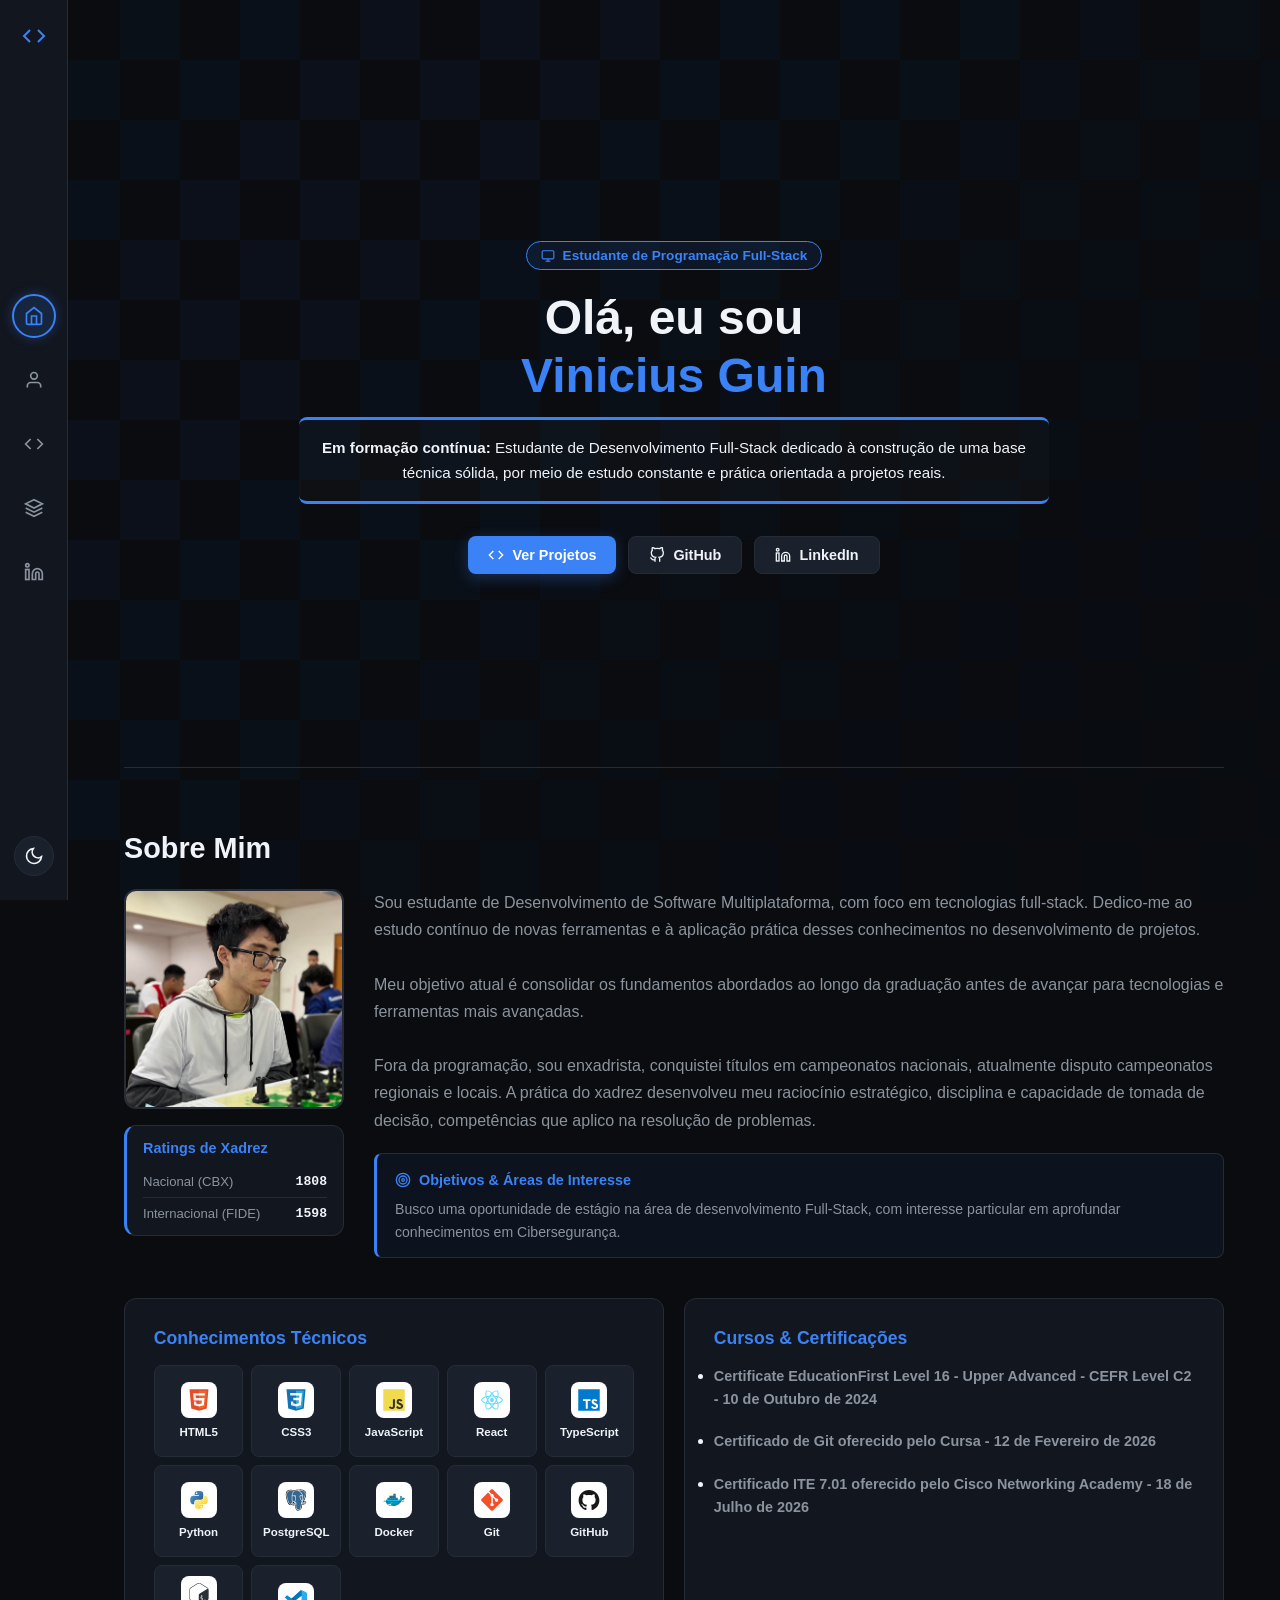
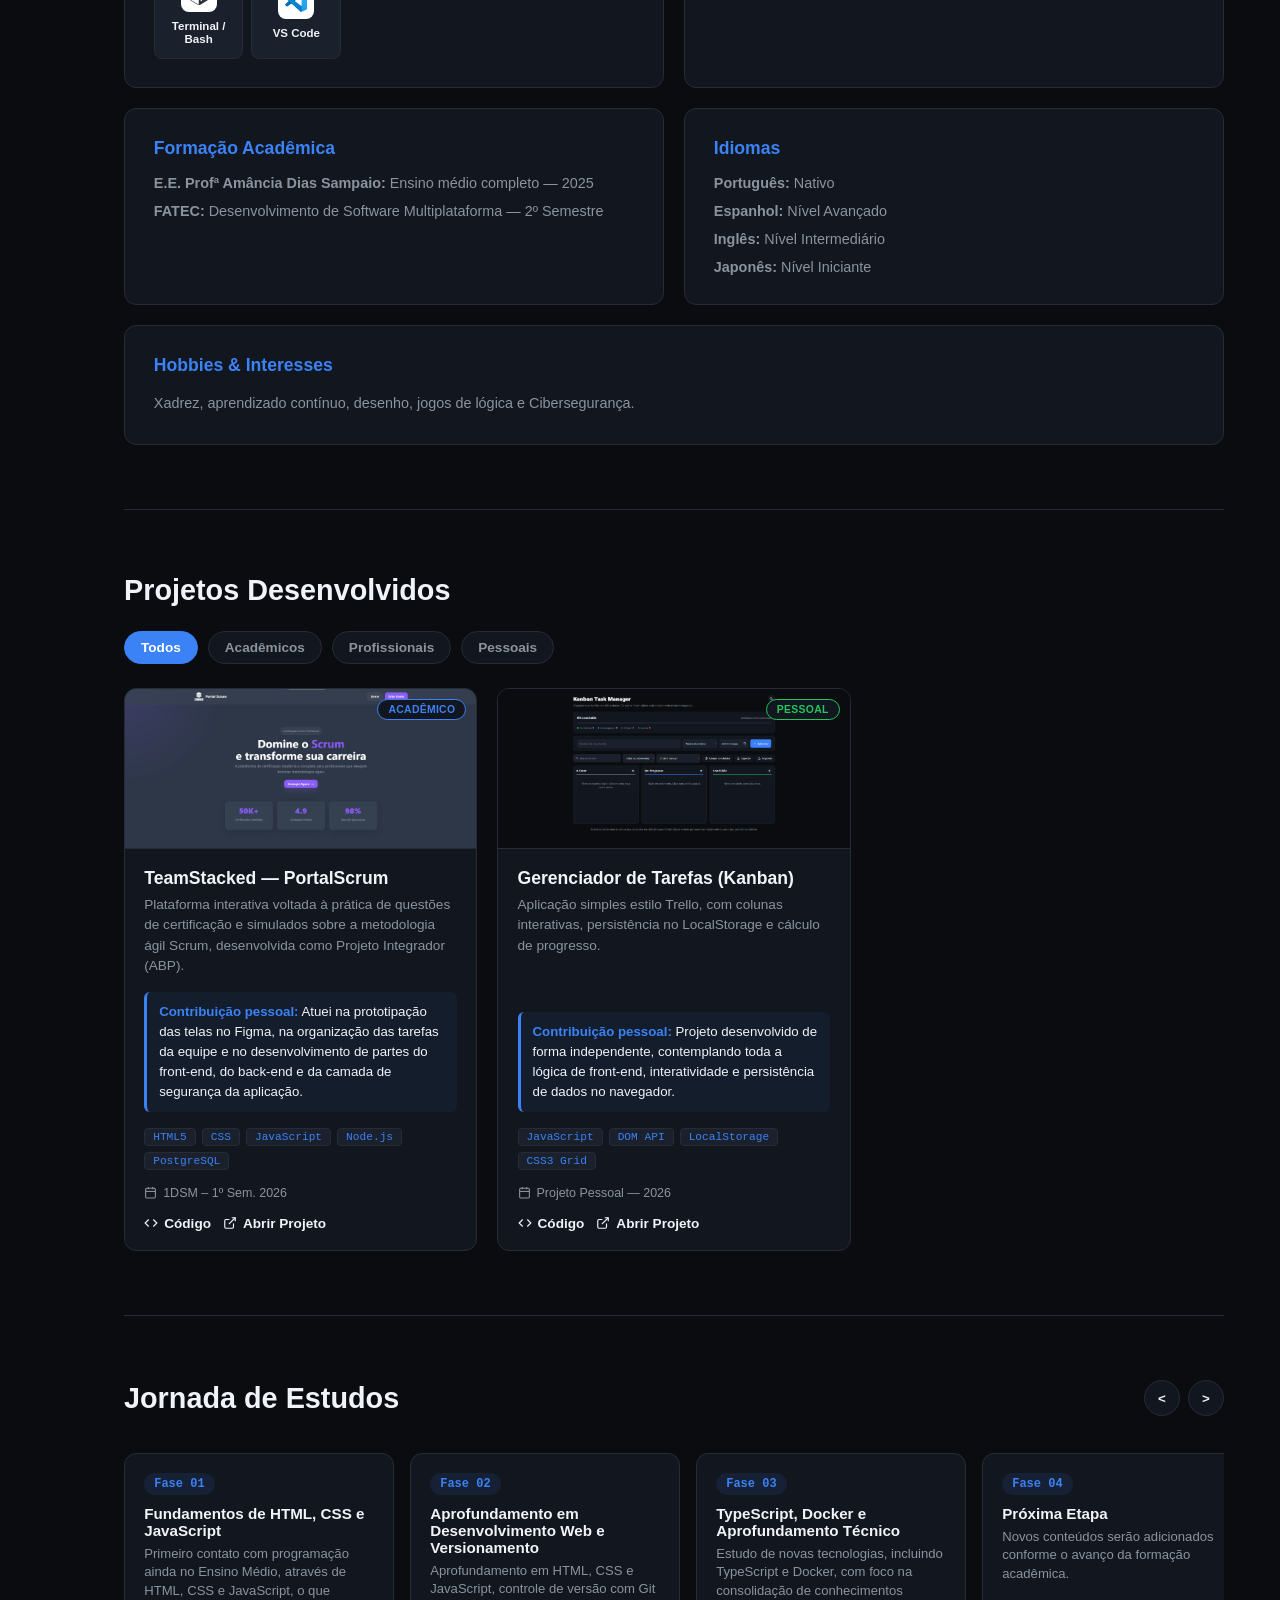
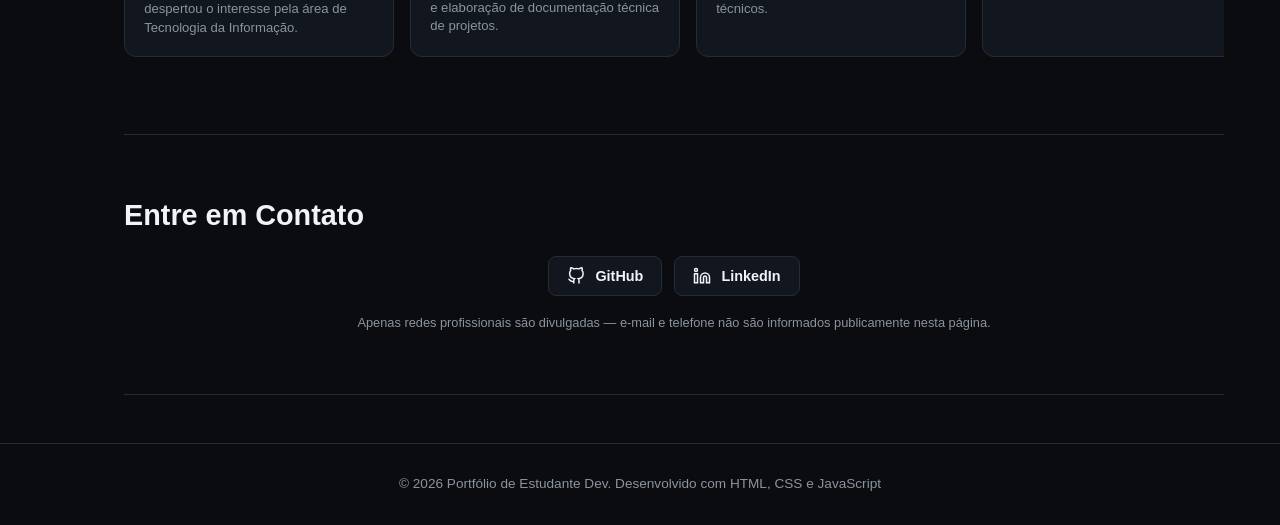
<file: docs/index.html>
<!DOCTYPE html>
<html lang="pt-BR" class="dark">
<head>
    <meta charset="UTF-8">
    <meta name="viewport" content="width=device-width, initial-scale=1.0">
    <title>Portfólio</title>
    <link rel="stylesheet" href="./css/style.css">
</head>
<body>

    <canvas id="geometric-canvas"></canvas>

    <aside class="sidebar">
        <div class="sidebar-brand">
            <svg width="24" height="24" viewBox="0 0 24 24" fill="none" stroke="currentColor" stroke-width="2"><polyline points="16 18 22 12 16 6"></polyline><polyline points="8 6 2 12 8 18"></polyline></svg>
        </div>

        <ul class="sidebar-nav" id="sidebarNav">
            <div class="active-ball-indicator" id="ballIndicator"></div>

            <li class="sidebar-item active" data-section="hero">
                <a href="#hero" class="sidebar-link" title="Início">
                    <svg width="20" height="20" viewBox="0 0 24 24" fill="none" stroke="currentColor" stroke-width="2"><path d="M3 9l9-7 9 7v11a2 2 0 0 1-2 2H5a2 2 0 0 1-2-2z"></path><polyline points="9 22 9 12 15 12 15 22"></polyline></svg>
                </a>
            </li>
            <li class="sidebar-item" data-section="sobre">
                <a href="#sobre" class="sidebar-link" title="Sobre Mim">
                    <svg width="20" height="20" viewBox="0 0 24 24" fill="none" stroke="currentColor" stroke-width="2"><path d="M20 21v-2a4 4 0 0 0-4-4H8a4 4 0 0 0-4 4v2"></path><circle cx="12" cy="7" r="4"></circle></svg>
                </a>
            </li>
            <li class="sidebar-item" data-section="projetos">
                <a href="#projetos" class="sidebar-link" title="Projetos">
                    <svg width="20" height="20" viewBox="0 0 24 24" fill="none" stroke="currentColor" stroke-width="2"><polyline points="16 18 22 12 16 6"></polyline><polyline points="8 6 2 12 8 18"></polyline></svg>
                </a>
            </li>
            <li class="sidebar-item" data-section="jornada">
                <a href="#jornada" class="sidebar-link" title="Jornada">
                    <svg width="20" height="20" viewBox="0 0 24 24" fill="none" stroke="currentColor" stroke-width="2"><polygon points="12 2 2 7 12 12 22 7 12 2"></polygon><polyline points="2 17 12 22 22 17"></polyline><polyline points="2 12 12 17 22 12"></polyline></svg>
                </a>
            </li>
            <li class="sidebar-item" data-section="contato">
                <a href="#contato" class="sidebar-link" title="Contato">
                    <svg width="20" height="20" viewBox="0 0 24 24" fill="none" stroke="currentColor" stroke-width="2"><path d="M16 8a6 6 0 0 1 6 6v7h-4v-7a2 2 0 0 0-2-2 2 2 0 0 0-2 2v7h-4v-7a6 6 0 0 1 6-6z"></path><rect x="2" y="9" width="4" height="12"></rect><circle cx="4" cy="4" r="2"></circle></svg>
                </a>
            </li>
        </ul>

        <button class="theme-toggle-btn" id="themeToggleBtn" title="Alternar Tema">
            <svg id="themeIcon" width="20" height="20" viewBox="0 0 24 24" fill="none" stroke="currentColor" stroke-width="2"><path d="M21 12.79A9 9 0 1 1 11.21 3 7 7 0 0 0 21 12.79z"></path></svg>
        </button>
    </aside>

    <main class="main-wrapper">
        <div class="container">

            <section class="hero" id="hero">
                <div class="hero-text">
                    <div class="hero-badge">
                        <svg width="14" height="14" viewBox="0 0 24 24" fill="none" stroke="currentColor" stroke-width="2"><rect x="2" y="3" width="20" height="14" rx="2" ry="2"></rect><line x1="8" y1="21" x2="16" y2="21"></line><line x1="12" y1="17" x2="12" y2="21"></line></svg>
                        <span>Estudante de Programação Full-Stack</span>
                    </div>

                    <h1 class="hero-title">
                        Olá, eu sou <br>
                        <span class="highlight" id="userName">Vinicius Guin</span>
                    </h1>

                    <p class="hero-pitch">
                        <strong>Em formação contínua:</strong> Estudante de Desenvolvimento Full-Stack dedicado à construção de uma base técnica sólida, por meio de estudo constante e prática orientada a projetos reais.
                    </p>

                    <div class="hero-actions">
                        <div class="btn-group-social">
                            <a href="#projetos" class="btn btn-primary">
                                <svg width="16" height="16" viewBox="0 0 24 24" fill="none" stroke="currentColor" stroke-width="2"><polyline points="16 18 22 12 16 6"></polyline><polyline points="8 6 2 12 8 18"></polyline></svg>
                                Ver Projetos
                            </a>
                            <a href="https://github.com/ViniciusGuin" target="_blank" rel="noopener" class="btn btn-social">
                                <svg width="16" height="16" viewBox="0 0 24 24" fill="none" stroke="currentColor" stroke-width="2"><path d="M9 19c-5 1.5-5-2.5-7-3m14 6v-3.87a3.37 3.37 0 0 0-.94-2.61c3.14-.35 6.44-1.54 6.44-7A5.44 5.44 0 0 0 20 4.77 5.07 5.07 0 0 0 19.91 1S18.73.65 16 2.48a13.38 13.38 0 0 0-7 0C6.27.65 5.09 1 5.09 1A5.07 5.07 0 0 0 5 4.77a5.44 5.44 0 0 0-1.5 3.78c0 5.42 3.3 6.61 6.44 7A3.37 3.37 0 0 0 9 18.13V22"></path></svg>
                                GitHub
                            </a>
                            <a href="https://linkedin.com/in/PERFIL" target="_blank" rel="noopener" class="btn btn-social">
                                <svg width="16" height="16" viewBox="0 0 24 24" fill="none" stroke="currentColor" stroke-width="2"><path d="M16 8a6 6 0 0 1 6 6v7h-4v-7a2 2 0 0 0-2-2 2 2 0 0 0-2 2v7h-4v-7a6 6 0 0 1 6-6z"></path><rect x="2" y="9" width="4" height="12"></rect><circle cx="4" cy="4" r="2"></circle></svg>
                                LinkedIn
                            </a>
                        </div>
                    </div>
                </div>
            </section>

            <section id="sobre">
                <div class="section-title-wrapper">
                    <h2 class="section-title">Sobre Mim</h2>
                </div>

                <div class="about-header-grid">
                    <div class="about-side">
                        <div class="profile-photo-container">
                            <img src="assets/img/profile/profile.jpg" alt="Foto de perfil" class="profile-photo">
                        </div>

                        <div class="ratings-box">
                            <h3 class="ratings-title">Ratings de Xadrez</h3>
                            <div class="rating-item">
                                <span class="rating-label">Nacional (CBX)</span>
                                <span class="rating-value">1808</span>
                            </div>
                            <div class="rating-item">
                                <span class="rating-label">Internacional (FIDE)</span>
                                <span class="rating-value">1598</span>
                            </div>
                        </div>
                    </div>
                    <div class="about-bio">
                        <p>
                            Sou estudante de Desenvolvimento de Software Multiplataforma, com foco em tecnologias full-stack. Dedico-me ao estudo contínuo de novas ferramentas e à aplicação prática desses conhecimentos no desenvolvimento de projetos. 
                        </p>
                        <br>
                        <p>
                            Meu objetivo atual é consolidar os fundamentos abordados ao longo da graduação antes de avançar para tecnologias e ferramentas mais avançadas.
                        </p>
                        <br>
                        <p>
                            Fora da programação, sou enxadrista, conquistei títulos em campeonatos nacionais, atualmente disputo campeonatos regionais e locais. A prática do xadrez desenvolveu meu raciocínio estratégico, disciplina e capacidade de tomada de decisão, competências que aplico na resolução de problemas.
                        </p>

                        <div class="objectives-box">
                            <h3 class="objectives-title">
                                <svg width="16" height="16" viewBox="0 0 24 24" fill="none" stroke="currentColor" stroke-width="2"><circle cx="12" cy="12" r="10"></circle><circle cx="12" cy="12" r="6"></circle><circle cx="12" cy="12" r="2"></circle></svg>
                                Objetivos & Áreas de Interesse
                            </h3>
                            <p>Busco uma oportunidade de estágio na área de desenvolvimento Full-Stack, com interesse particular em aprofundar conhecimentos em Cibersegurança.</p>
                        </div>
                    </div>
                </div>

                <div class="about-extra-wrapper" id="aboutExpandedContent">
                    <div class="about-extra-grid">
                        <div class="card">
                            <h3>Conhecimentos Técnicos</h3>
                            <div class="skills-grid" id="skillsGrid"></div>
                        </div>

                        <div class="card">
                            <h3>Cursos & Certificações</h3>
                            <ul>
                            <li><strong><p class="cert-text">Certificate EducationFirst Level 16 - Upper Advanced - CEFR Level C2 - 10 de Outubro de 2024</p></strong></li>
                            <li><strong><p class="cert-text">Certificado de Git oferecido pelo Cursa - 12 de Fevereiro de 2026</p></strong></li>
                            <li><strong><p class="cert-text">Certificado ITE 7.01 oferecido pelo Cisco Networking Academy - 18 de Julho de 2026</p></strong></li>
                            </ul>
                        </div>

                        <div class="card">
                            <h3>Formação Acadêmica</h3>
                            <ul class="cert-list">
                                <li class="cert-item">
                                    <span><strong>E.E. Profª Amância Dias Sampaio:</strong> Ensino médio completo — 2025</span>
                                </li>
                                <li class="cert-item">
                                    <span><strong>FATEC:</strong> Desenvolvimento de Software Multiplataforma — 2º Semestre</span>
                                </li>
                            </ul>
                        </div>

                        <div class="card">
                            <h3>Idiomas</h3>
                            <ul class="cert-list">
                                <li class="cert-item"><span><strong>Português:</strong> Nativo</span></li>
                                <li class="cert-item"><span><strong>Espanhol:</strong> Nível Avançado</span></li>
                                <li class="cert-item"><span><strong>Inglês:</strong> Nível Intermediário</span></li>
                                <li class="cert-item"><span><strong>Japonês:</strong> Nível Iniciante</span></li>
                            </ul>
                        </div>

                        <div class="card card-span-2">
                            <h3>Hobbies & Interesses</h3>
                            <p class="hobbies-text">Xadrez, aprendizado contínuo, desenho, jogos de lógica e Cibersegurança.</p>
                        </div>
                    </div>
                </div>
            </section>

            <section id="projetos">
                <div class="section-title-wrapper">
                    <h2 class="section-title">Projetos Desenvolvidos</h2>
                </div>

                <div class="project-filters" id="projectFilters">
                    <button class="filter-btn active" data-filter="todos">Todos</button>
                    <button class="filter-btn" data-filter="academico">Acadêmicos</button>
                    <button class="filter-btn" data-filter="profissional">Profissionais</button>
                    <button class="filter-btn" data-filter="pessoal">Pessoais</button>
                </div>

                <div class="projects-grid" id="projectsContainer"></div>
                <p class="projects-empty" id="projectsEmpty" style="display:none;">Nenhum projeto cadastrado nessa categoria ainda.</p>
            </section>

            <section id="jornada">
                <div class="section-title-wrapper">
                    <h2 class="section-title">Jornada de Estudos</h2>
                    <div class="journey-controls">
                        <button class="journey-arrow-btn" id="journeyPrevBtn" title="Anterior">&lt;</button>
                        <button class="journey-arrow-btn" id="journeyNextBtn" title="Próximo">&gt;</button>
                    </div>
                </div>

                <div class="journey-horizontal" id="journeyScrollContainer">
                    <div class="journey-phase-card">
                        <span class="phase-number">Fase 01</span>
                        <h3 class="phase-title">Fundamentos de HTML, CSS e JavaScript</h3>
                        <p class="phase-desc">Primeiro contato com programação ainda no Ensino Médio, através de HTML, CSS e JavaScript, o que despertou o interesse pela área de Tecnologia da Informação.</p>
                    </div>

                    <div class="journey-phase-card">
                        <span class="phase-number">Fase 02</span>
                        <h3 class="phase-title">Aprofundamento em Desenvolvimento Web e Versionamento</h3>
                        <p class="phase-desc">Aprofundamento em HTML, CSS e JavaScript, controle de versão com Git e elaboração de documentação técnica de projetos.</p>
                    </div>

                    <div class="journey-phase-card">
                        <span class="phase-number">Fase 03</span>
                        <h3 class="phase-title">TypeScript, Docker e Aprofundamento Técnico</h3>
                        <p class="phase-desc">Estudo de novas tecnologias, incluindo TypeScript e Docker, com foco na consolidação de conhecimentos técnicos.</p>
                    </div>

                    <div class="journey-phase-card">
                        <span class="phase-number">Fase 04</span>
                        <h3 class="phase-title">Próxima Etapa</h3>
                        <p class="phase-desc">Novos conteúdos serão adicionados conforme o avanço da formação acadêmica.</p>
                    </div>
                </div>
            </section>

            <section id="contato">
                <div class="section-title-wrapper">
                    <h2 class="section-title">Entre em Contato</h2>
                </div>

                <div class="contact-direct-grid">
                    <a href="https://github.com/ViniciusGuin" target="_blank" rel="noopener" class="contact-card-btn">
                        <svg width="18" height="18" viewBox="0 0 24 24" fill="none" stroke="currentColor" stroke-width="2"><path d="M9 19c-5 1.5-5-2.5-7-3m14 6v-3.87a3.37 3.37 0 0 0-.94-2.61c3.14-.35 6.44-1.54 6.44-7A5.44 5.44 0 0 0 20 4.77 5.07 5.07 0 0 0 19.91 1S18.73.65 16 2.48a13.38 13.38 0 0 0-7 0C6.27.65 5.09 1 5.09 1A5.07 5.07 0 0 0 5 4.77a5.44 5.44 0 0 0-1.5 3.78c0 5.42 3.3 6.61 6.44 7A3.37 3.37 0 0 0 9 18.13V22"></path></svg>
                        <span>GitHub</span>
                    </a>

                    <a href="https://linkedin.com/in/PERFIL" target="_blank" rel="noopener" class="contact-card-btn">
                        <svg width="18" height="18" viewBox="0 0 24 24" fill="none" stroke="currentColor" stroke-width="2"><path d="M16 8a6 6 0 0 1 6 6v7h-4v-7a2 2 0 0 0-2-2 2 2 0 0 0-2 2v7h-4v-7a6 6 0 0 1 6-6z"></path><rect x="2" y="9" width="4" height="12"></rect><circle cx="4" cy="4" r="2"></circle></svg>
                        <span>LinkedIn</span>
                    </a>
                </div>
                <p class="contact-note">Apenas redes profissionais são divulgadas — e-mail e telefone não são informados publicamente nesta página.</p>
            </section>

        </div>
    </main>

    <footer>
        <p>© 2026 Portfólio de Estudante Dev. Desenvolvido com HTML, CSS e JavaScript</p>
    </footer>

    <script src="./js/script.js"></script>
</body>
</html>
</file>
<file: docs/css/style.css>
:root {
    --bg-primary: #0a0c10;
    --bg-secondary: #12161f;
    --bg-card: #1a202c;
    --text-main: #f0f3f8;
    --text-muted: #8b949e;
    --accent-primary: #3b82f6;
    --accent-gold: #d4af37;
    --border-color: #262c36;
    --sidebar-width: 68px;
    --radius-main: 12px;
    --transition-fluid: cubic-bezier(0.4, 0, 0.2, 1);
}

.light {
    --bg-primary: #f8fafc;
    --bg-secondary: #ffffff;
    --bg-card: #edf2f7;
    --text-main: #0f172a;
    --text-muted: #64748b;
    --accent-primary: #2563eb;
    --accent-gold: #b8860b;
    --border-color: #e2e8f0;
}

* {
    margin: 0;
    padding: 0;
    box-sizing: border-box;
    font-family: -apple-system, BlinkMacSystemFont, "Segoe UI", Roboto, Helvetica, Arial, sans-serif;
    scroll-behavior: smooth;
}

body {
    background-color: var(--bg-primary);
    color: var(--text-main);
    overflow-x: hidden;
    min-height: 100vh;
    display: flex;
    flex-direction: column;
    transition: background-color 0.3s, color 0.3s;
}

#geometric-canvas {
    position: fixed;
    top: 0;
    left: 0;
    width: 100vw;
    height: 100vh;
    z-index: -1;
    pointer-events: none;
    opacity: 0.85;
}

.sidebar {
    position: fixed;
    top: 0;
    left: 0;
    bottom: 0;
    width: var(--sidebar-width);
    background: var(--bg-secondary);
    border-right: 1px solid var(--border-color);
    z-index: 1000;
    display: flex;
    flex-direction: column;
    align-items: center;
    justify-content: space-between;
    padding: 1.5rem 0;
}

.sidebar-brand {
    color: var(--accent-primary);
}

.sidebar-nav {
    position: relative;
    display: flex;
    flex-direction: column;
    gap: 20px;
    list-style: none;
}

.active-ball-indicator {
    position: absolute;
    width: 44px;
    height: 44px;
    border-radius: 50%;
    background: rgba(59, 130, 246, 0.15);
    border: 2px solid var(--accent-primary);
    left: 50%;
    transform: translateX(-50%);
    top: 0;
    transition: top 0.35s var(--transition-fluid), left 0.35s var(--transition-fluid);
    pointer-events: none;
    box-shadow: 0 0 12px rgba(59, 130, 246, 0.3);
}

.sidebar-item {
    position: relative;
    z-index: 2;
}

.sidebar-link {
    width: 44px;
    height: 44px;
    display: flex;
    align-items: center;
    justify-content: center;
    color: var(--text-muted);
    text-decoration: none;
    border-radius: 50%;
    transition: color 0.25s;
}

.sidebar-link:hover {
    color: var(--text-main);
}

.sidebar-item.active .sidebar-link {
    color: var(--accent-primary);
}

.theme-toggle-btn {
    background: var(--bg-card);
    border: 1px solid var(--border-color);
    color: var(--text-main);
    width: 40px;
    height: 40px;
    border-radius: 50%;
    cursor: pointer;
    display: flex;
    align-items: center;
    justify-content: center;
    transition: all 0.2s;
}

.theme-toggle-btn:hover {
    border-color: var(--accent-primary);
    color: var(--accent-primary);
}

.main-wrapper {
    margin-left: var(--sidebar-width);
    padding: 3rem 2rem;
    flex-grow: 1;
}

.container {
    max-width: 1100px;
    margin: 0 auto;
}

section {
    padding: 4rem 0;
    border-bottom: 1px solid var(--border-color);
}

.section-title-wrapper {
    display: flex;
    align-items: center;
    justify-content: space-between;
    margin-bottom: 1.5rem;
}

.section-title {
    font-size: 1.8rem;
    font-weight: 800;
}

.hero {
    min-height: 80vh;
    display: flex;
    flex-direction: column;
    align-items: center;
    justify-content: center;
    text-align: center;
    padding: 2rem 0;
}

.hero-text {
    max-width: 750px;
    display: flex;
    flex-direction: column;
    align-items: center;
}

.hero-badge {
    display: inline-flex;
    align-items: center;
    gap: 8px;
    background: rgba(59, 130, 246, 0.1);
    border: 1px solid var(--accent-primary);
    padding: 6px 14px;
    border-radius: 20px;
    font-size: 0.85rem;
    color: var(--accent-primary);
    margin-bottom: 1.2rem;
    font-weight: 600;
}

.hero-title {
    font-size: 3rem;
    font-weight: 800;
    line-height: 1.2;
    margin-bottom: 0.8rem;
}

.hero-title .highlight {
    color: var(--accent-primary);
}

.hero-subtitle-box {
    font-size: 1.2rem;
    color: var(--text-muted);
    margin-bottom: 1.5rem;
    line-height: 1.5;
}

.hero-pitch {
    background: rgba(255, 255, 255, 0.02);
    border-top: 3px solid var(--accent-primary);
    border-bottom: 3px solid var(--accent-primary);
    padding: 16px 20px;
    border-radius: 8px;
    font-size: 0.95rem;
    color: var(--text-main);
    margin-bottom: 2rem;
    line-height: 1.6;
    text-align: center;
}

.hero-actions {
    display: flex;
    justify-content: center;
    gap: 15px;
    width: 100%;
}

.btn-group-social {
    display: flex;
    gap: 12px;
    flex-wrap: wrap;
    justify-content: center;
}

.btn {
    display: inline-flex;
    align-items: center;
    gap: 8px;
    padding: 10px 20px;
    border-radius: 8px;
    font-size: 0.9rem;
    font-weight: 600;
    text-decoration: none;
    cursor: pointer;
    transition: all 0.25s ease;
    border: none;
}

.btn svg {
    stroke: currentColor;
}

.btn-primary {
    background: var(--accent-primary);
    color: #ffffff;
    box-shadow: 0 4px 15px rgba(59, 130, 246, 0.3);
}

.btn-primary:hover {
    transform: translateY(-2px);
    opacity: 0.9;
}

.btn-social {
    background: var(--bg-card);
    color: var(--text-main);
    border: 1px solid var(--border-color);
}

.btn-social:hover {
    border-color: var(--accent-primary);
    color: var(--accent-primary);
    transform: translateY(-2px);
}

.about-header-grid {
    display: grid;
    grid-template-columns: 220px 1fr;
    gap: 30px;
    align-items: start; 
    margin-bottom: 2rem;
}

.profile-photo-container {
    width: 100%;
    height: 220px;
    border-radius: var(--radius-main);
    overflow: hidden;
    border: 2px solid var(--border-color);
    position: relative;
    background: var(--bg-card);
}

.profile-photo { 
    width: 100%; 
    height: 100%; 
    object-fit: cover; 
    display: block; 
}

.about-side {
    display: flex;
    flex-direction: column;
    gap: 16px;
    width: 100%;
}

.about-side {
    display: flex;
    flex-direction: column;
    gap: 16px;
    width: 100%;
}

.ratings-box {
    background: var(--bg-secondary);
    border: 1px solid var(--border-color);
    border-left: 3px solid var(--accent-primary);
    border-radius: var(--radius-main);
    padding: 14px 16px;
}

.ratings-title {
    font-size: 0.9rem;
    color: var(--accent-primary);
    margin-bottom: 10px;
}

.rating-item {
    display: flex;
    justify-content: space-between;
    align-items: center;
    gap: 10px;
    font-size: 0.82rem;
    padding: 8px 0;
    border-bottom: 1px solid var(--border-color);
}

.rating-item:last-child {
    border-bottom: none;
    padding-bottom: 0;
}

.rating-label {
    color: var(--text-muted);
}

.rating-value {
    color: var(--text-main);
    font-weight: 700;
    font-family: monospace;
}

.about-bio {
    font-size: 1rem;
    line-height: 1.7;
    color: var(--text-muted);
}

.about-extra-wrapper {
    margin-top: 2.5rem;
}

.about-extra-grid {
    display: grid;
    grid-template-columns: 1fr 1fr;
    gap: 20px;
    margin-top: 2rem;
}

.card {
    background: var(--bg-secondary);
    border: 1px solid var(--border-color);
    border-radius: var(--radius-main);
    padding: 1.8rem;
}

.card-span-2 {
    grid-column: 1 / -1;
}

.hobbies-text {
    font-size: 0.9rem;
    color: var(--text-muted);
    line-height: 1.6;
}

.objectives-box {
    margin-top: 1.2rem;
    background: rgba(59, 130, 246, 0.06);
    border: 1px solid var(--border-color);
    border-left: 3px solid var(--accent-primary);
    border-radius: 8px;
    padding: 14px 18px;
}

.objectives-title {
    display: flex;
    align-items: center;
    gap: 8px;
    font-size: 0.9rem;
    color: var(--accent-primary);
    margin-bottom: 6px;
}

.objectives-box p {
    font-size: 0.88rem;
    color: var(--text-muted);
    line-height: 1.6;
}

.card h3 {
    font-size: 1.1rem;
    margin-bottom: 1rem;
    color: var(--accent-primary);
}

.cert-list {
    list-style: none;
    display: flex;
    flex-direction: column;
    gap: 12px;
}

.cert-item {
    display: flex;
    align-items: flex-start;
    gap: 10px;
    font-size: 0.9rem;
    color: var(--text-muted);
}

.cert-text {
    font-size: 0.9rem;
    color: var(--text-muted);
    line-height: 1.6;
    margin-bottom: 1.2rem;
}

.cert-image-grid {
    display: grid;
    grid-template-columns: repeat(auto-fill, minmax(80px, 1fr));
    gap: 10px;
}

.cert-image-placeholder {
    aspect-ratio: 1 / 1;
    border: 1.5px dashed var(--border-color);
    border-radius: 8px;
    background: var(--bg-card);
    display: flex;
    flex-direction: column;
    align-items: center;
    justify-content: center;
    gap: 6px;
    color: var(--text-muted);
    transition: all 0.25s ease;
}

.cert-image-placeholder span {
    font-size: 0.65rem;
    font-weight: 600;
}

.cert-image-placeholder:hover {
    border-color: var(--accent-primary);
    color: var(--accent-primary);
}

.skills-grid {
    display: grid;
    grid-template-columns: repeat(auto-fill, minmax(75px, 1fr));
    gap: 8px;
}

.skill-box {
    background: var(--bg-card);
    border: 1px solid var(--border-color);
    border-radius: 8px;
    padding: 10px 4px 12px;
    text-align: center;
    transition: all 0.25s ease;
    display: flex;
    flex-direction: column;
    align-items: center;
    justify-content: center;
    gap: 8px;
    min-height: 92px;
}

.skill-icon-badge {
    width: 36px;
    height: 36px;
    border-radius: 8px;
    background: #ffffff;
    display: flex;
    align-items: center;
    justify-content: center;
    flex-shrink: 0;
}

.skill-icon-badge img {
    width: 22px;
    height: 22px;
    display: block;
}

.skill-box span {
    font-size: 0.72rem;
    font-weight: 600;
    color: var(--text-main);
    line-height: 1.1;
}

.skill-box:hover {
    border-color: var(--accent-primary);
    transform: translateY(-3px);
    box-shadow: 0 4px 12px rgba(0, 0, 0, 0.25);
}

.project-filters {
    display: flex;
    gap: 10px;
    flex-wrap: wrap;
    margin-bottom: 1.5rem;
}

.filter-btn {
    background: var(--bg-secondary);
    border: 1px solid var(--border-color);
    color: var(--text-muted);
    font-size: 0.85rem;
    font-weight: 600;
    padding: 8px 16px;
    border-radius: 20px;
    cursor: pointer;
    transition: all 0.2s ease;
}

.filter-btn:hover {
    border-color: var(--accent-primary);
    color: var(--accent-primary);
}

.filter-btn.active {
    background: var(--accent-primary);
    border-color: var(--accent-primary);
    color: #ffffff;
}

.projects-empty {
    color: var(--text-muted);
    font-size: 0.9rem;
    text-align: center;
    padding: 2rem 0;
}

.projects-grid {
    display: grid;
    grid-template-columns: repeat(auto-fill, minmax(280px, 1fr));
    gap: 20px;
}

.project-card {
    background: var(--bg-secondary);
    border: 1px solid var(--border-color);
    border-radius: var(--radius-main);
    overflow: hidden;
    display: flex;
    flex-direction: column;
    transition: transform 0.25s, border-color 0.25s;
}

.project-card:hover {
    transform: translateY(-4px);
    border-color: var(--accent-primary);
}

.project-preview {
    height: 160px;
    overflow: hidden;
    background: var(--bg-card);
    display: flex;
    align-items: center;
    justify-content: center;
    font-size: 1.2rem;
    font-weight: 700;
    color: var(--accent-primary);
    border-bottom: 1px solid var(--border-color);
    position: relative;
}

.project-preview-img {
    width: 100%;
    height: 100%;
    object-fit: cover;
    object-position: top center;
    display: block;
}

.project-category-badge {
    position: absolute;
    top: 10px;
    right: 10px;
    font-size: 0.65rem;
    font-weight: 700;
    text-transform: uppercase;
    letter-spacing: 0.03em;
    padding: 4px 10px;
    border-radius: 20px;
    background: var(--bg-secondary);
    border: 1px solid var(--border-color);
    color: var(--text-muted);
}

.project-category-badge.cat-academico {
    color: var(--accent-primary);
    border-color: var(--accent-primary);
}

.project-category-badge.cat-profissional {
    color: var(--accent-gold);
    border-color: var(--accent-gold);
}

.project-category-badge.cat-pessoal {
    color: #22c55e;
    border-color: #22c55e;
}

.project-contribution {
    font-size: 0.83rem;
    color: var(--text-main);
    background: rgba(59, 130, 246, 0.06);
    border-left: 3px solid var(--accent-primary);
    border-radius: 6px;
    padding: 10px 12px;
    margin-bottom: 1rem;
    line-height: 1.5;
}

.project-contribution strong {
    color: var(--accent-primary);
}

.project-semester {
    display: flex;
    align-items: center;
    gap: 6px;
    font-size: 0.78rem;
    color: var(--text-muted);
    margin-bottom: 1rem;
}

.project-body {
    padding: 1.2rem;
    display: flex;
    flex-direction: column;
    flex-grow: 1;
}

.project-title {
    font-size: 1.1rem;
    margin-bottom: 6px;
}

.project-desc {
    font-size: 0.85rem;
    color: var(--text-muted);
    line-height: 1.5;
    margin-bottom: 1rem;
    flex-grow: 1;
}

.project-tags {
    display: flex;
    gap: 6px;
    flex-wrap: wrap;
    margin-bottom: 1rem;
}

.tag {
    font-family: monospace;
    font-size: 0.7rem;
    background: var(--bg-card);
    color: var(--accent-primary);
    padding: 2px 8px;
    border-radius: 4px;
    border: 1px solid var(--border-color);
}

.project-links {
    display: flex;
    gap: 12px;
}

.project-link {
    font-size: 0.85rem;
    color: var(--text-main);
    text-decoration: none;
    display: flex;
    align-items: center;
    gap: 6px;
    font-weight: 600;
}

.project-link svg {
    stroke: currentColor;
}

.project-link:hover {
    color: var(--accent-primary);
}

.journey-controls {
    display: flex;
    gap: 8px;
}

.journey-arrow-btn {
    background: var(--bg-secondary);
    border: 1px solid var(--border-color);
    color: var(--text-main);
    width: 36px;
    height: 36px;
    border-radius: 50%;
    cursor: pointer;
    display: flex;
    align-items: center;
    justify-content: center;
    transition: all 0.2s;
    font-weight: bold;
}

.journey-arrow-btn:hover {
    background: var(--accent-primary);
    border-color: var(--accent-primary);
    color: #fff;
}

.journey-horizontal {
    display: flex;
    gap: 16px;
    overflow-x: auto;
    padding: 0.8rem 0;
    scroll-behavior: smooth;
    scroll-snap-type: x mandatory;
    touch-action: pan-x;
    -webkit-overflow-scrolling: touch;
    scrollbar-width: thin;
    scrollbar-color: var(--accent-primary) var(--bg-secondary);
}

.journey-phase-card {
    min-width: 250px;
    max-width: 270px;
    flex: 0 0 auto;
    scroll-snap-align: start;
    background: var(--bg-secondary);
    border: 1px solid var(--border-color);
    border-radius: var(--radius-main);
    padding: 1.2rem;
    position: relative;
    display: flex;
    flex-direction: column;
    transition: border-color 0.3s, transform 0.3s;
}

.journey-phase-card:hover {
    border-color: var(--accent-primary);
}

.phase-number {
    font-family: monospace;
    font-size: 0.75rem;
    color: var(--accent-primary);
    font-weight: 700;
    background: rgba(59, 130, 246, 0.1);
    padding: 4px 10px;
    border-radius: 20px;
    display: inline-block;
    margin-bottom: 10px;
    width: fit-content;
}

.phase-title {
    font-size: 0.95rem;
    font-weight: 700;
    margin-bottom: 6px;
    color: var(--text-main);
}

.phase-desc {
    font-size: 0.82rem;
    color: var(--text-muted);
    line-height: 1.4;
}

.contact-direct-grid {
    display: flex;
    justify-content: center;
    gap: 12px;
    flex-wrap: wrap;
    margin-top: 1.5rem;
}

.contact-card-btn {
    background: var(--bg-secondary);
    border: 1px solid var(--border-color);
    border-radius: 8px;
    padding: 10px 18px;
    text-decoration: none;
    color: var(--text-main);
    display: inline-flex;
    align-items: center;
    gap: 10px;
    font-size: 0.9rem;
    font-weight: 600;
    transition: all 0.25s ease;
}

.contact-card-btn svg {
    stroke: currentColor;
}

.contact-card-btn:hover {
    border-color: var(--accent-primary);
    color: var(--accent-primary);
    transform: translateY(-2px);
    background: var(--bg-card);
}

.contact-note {
    text-align: center;
    font-size: 0.8rem;
    color: var(--text-muted);
    margin-top: 1.2rem;
}

footer {
    text-align: center;
    padding: 2rem;
    color: var(--text-muted);
    font-size: 0.85rem;
    border-top: 1px solid var(--border-color);
}

@media (max-width: 900px) {
    .about-header-grid {
        grid-template-columns: 1fr;
        justify-items: center;
        text-align: center;
    }

    .profile-photo-container {
        width: 160px;
        height: 160px;
    }

    .about-extra-grid {
        grid-template-columns: 1fr;
    }

    .about-side {
    max-width: 320px;
    align-items: center;
    }
}

@media (max-width: 768px) {
    :root {
        --sidebar-width: 0px;
    }

    .sidebar {
        top: auto;
        bottom: 0;
        left: 0;
        right: 0;
        width: 100vw;
        height: 60px;
        flex-direction: row;
        padding: 0 1rem;
        border-right: none;
        border-top: 1px solid var(--border-color);
    }

    .sidebar-brand {
        display: none;
    }

    .sidebar-nav {
        flex-direction: row;
        justify-content: space-around;
        width: 100%;
        max-width: 400px;
        gap: 0;
        margin: 0 auto;
    }

    .sidebar-item {
        display: flex;
        justify-content: center;
        align-items: center;
    }

    .active-ball-indicator {
        top: 50% !important;
        transform: translate(-50%, -50%) !important;
        width: 42px;
        height: 42px;
    }

    .main-wrapper {
        margin-left: 0;
        padding: 1.5rem 1rem 80px 1rem;
    }

    .hero-title {
        font-size: 2rem;
    }

    .projects-grid {
        grid-template-columns: repeat(auto-fill, minmax(220px, 1fr));
        gap: 12px;
    }
}
</file>
